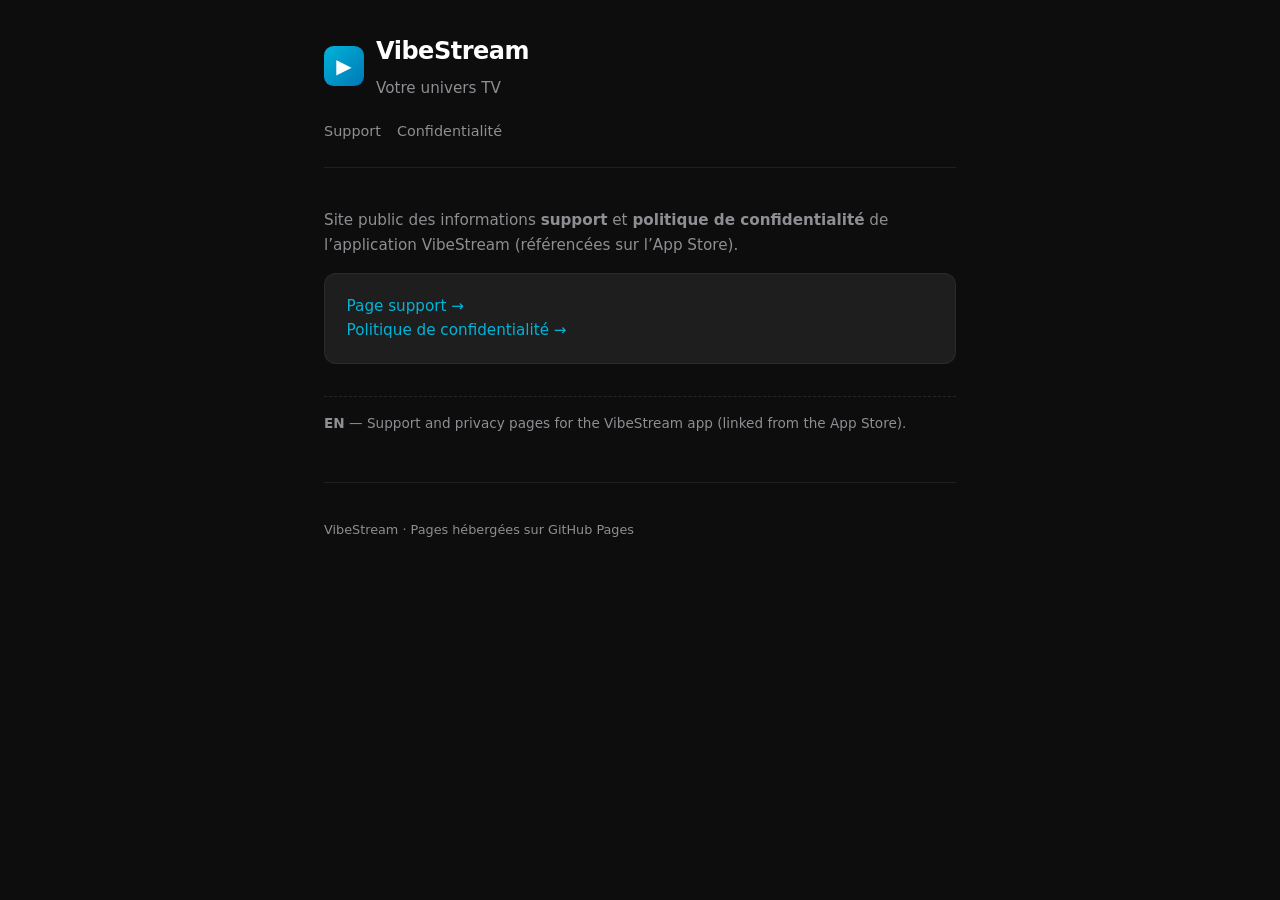
<file: vibestream/index.html>
<!DOCTYPE html>
<html lang="fr">
  <head>
    <meta charset="utf-8" />
    <meta name="viewport" content="width=device-width, initial-scale=1" />
    <title>VibeStream</title>
    <meta
      name="description"
      content="VibeStream — TV en direct, films et séries. Pages officielles support et confidentialité."
    />
    <link rel="stylesheet" href="/vibestream/assets/site.css" />
  </head>
  <body>
    <div class="wrap">
      <header>
        <div class="brand">
          <div class="brand-icon" aria-hidden="true">▶</div>
          <div>
            <h1>VibeStream</h1>
            <p class="sub">Votre univers TV</p>
          </div>
        </div>
        <nav class="links" aria-label="Navigation">
          <a href="/vibestream/support.html">Support</a>
          <a href="/vibestream/privacy.html">Confidentialité</a>
        </nav>
      </header>
      <main>
        <p>
          Site public des informations <strong>support</strong> et
          <strong>politique de confidentialité</strong> de l’application VibeStream
          (référencées sur l’App Store).
        </p>
        <div class="card">
          <p style="margin: 0">
            <a href="/vibestream/support.html">Page support →</a><br />
            <a href="/vibestream/privacy.html">Politique de confidentialité →</a>
          </p>
        </div>
        <p class="lang-note">
          <strong>EN</strong> — Support and privacy pages for the VibeStream app (linked from the App Store).
        </p>
      </main>
      <footer>
        <p>VibeStream · Pages hébergées sur GitHub Pages</p>
      </footer>
    </div>
  </body>
</html>
</file>
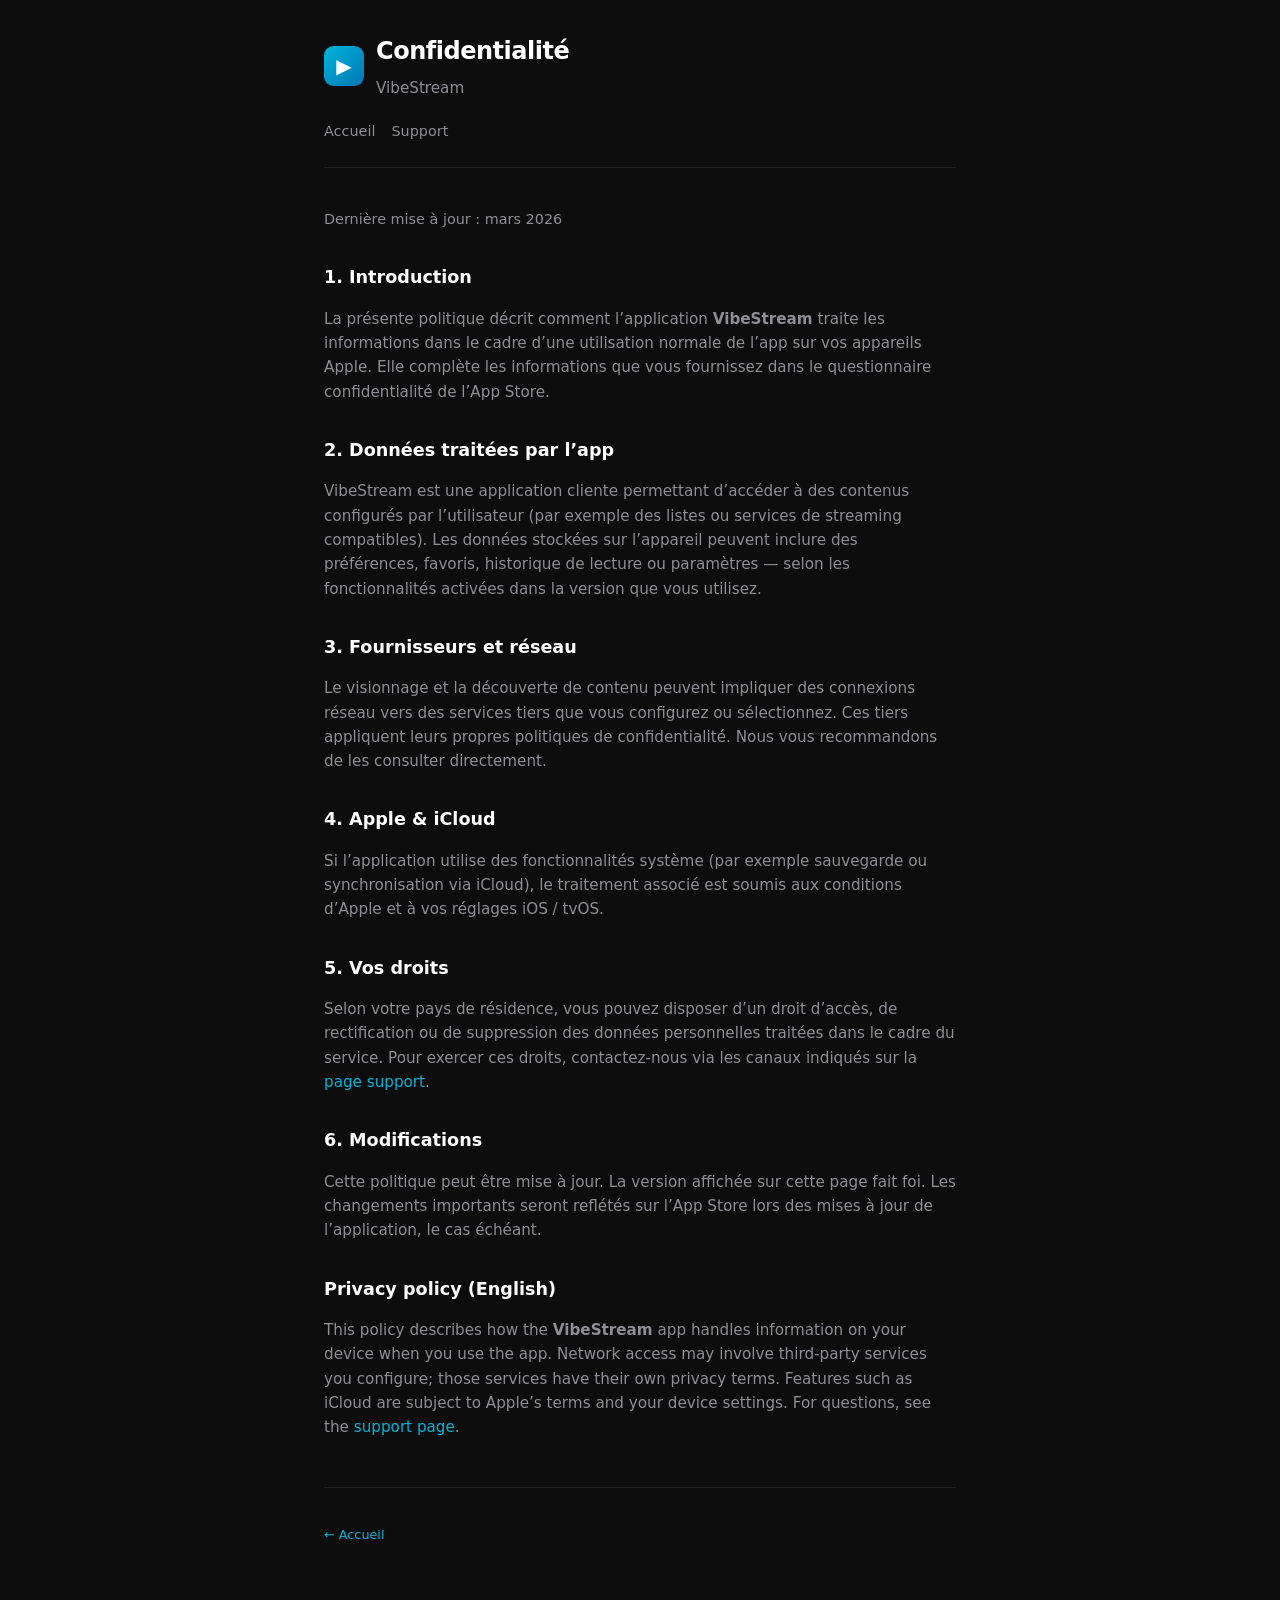
<file: vibestream/privacy.html>
<!DOCTYPE html>
<html lang="fr">
  <head>
    <meta charset="utf-8" />
    <meta name="viewport" content="width=device-width, initial-scale=1" />
    <title>Politique de confidentialité — VibeStream</title>
    <meta
      name="description"
      content="Politique de confidentialité de l’application VibeStream."
    />
    <link rel="stylesheet" href="/vibestream/assets/site.css" />
  </head>
  <body>
    <div class="wrap">
      <header>
        <div class="brand">
          <div class="brand-icon" aria-hidden="true">▶</div>
          <div>
            <h1>Confidentialité</h1>
            <p class="sub">VibeStream</p>
          </div>
        </div>
        <nav class="links" aria-label="Navigation">
          <a href="/vibestream/">Accueil</a>
          <a href="/vibestream/support.html">Support</a>
        </nav>
      </header>
      <main>
        <p style="font-size: 0.9rem; color: var(--muted)">
          Dernière mise à jour : mars 2026
        </p>
        <h2>1. Introduction</h2>
        <p>
          La présente politique décrit comment l’application <strong>VibeStream</strong>
          traite les informations dans le cadre d’une utilisation normale de l’app sur vos
          appareils Apple. Elle complète les informations que vous fournissez dans le
          questionnaire confidentialité de l’App Store.
        </p>
        <h2>2. Données traitées par l’app</h2>
        <p>
          VibeStream est une application cliente permettant d’accéder à des contenus
          configurés par l’utilisateur (par exemple des listes ou services de streaming
          compatibles). Les données stockées sur l’appareil peuvent inclure des
          préférences, favoris, historique de lecture ou paramètres — selon les
          fonctionnalités activées dans la version que vous utilisez.
        </p>
        <h2>3. Fournisseurs et réseau</h2>
        <p>
          Le visionnage et la découverte de contenu peuvent impliquer des connexions
          réseau vers des services tiers que vous configurez ou sélectionnez. Ces tiers
          appliquent leurs propres politiques de confidentialité. Nous vous recommandons
          de les consulter directement.
        </p>
        <h2>4. Apple &amp; iCloud</h2>
        <p>
          Si l’application utilise des fonctionnalités système (par exemple sauvegarde ou
          synchronisation via iCloud), le traitement associé est soumis aux conditions
          d’Apple et à vos réglages iOS / tvOS.
        </p>
        <h2>5. Vos droits</h2>
        <p>
          Selon votre pays de résidence, vous pouvez disposer d’un droit d’accès, de
          rectification ou de suppression des données personnelles traitées dans le cadre
          du service. Pour exercer ces droits, contactez-nous via les canaux indiqués sur
          la <a href="/vibestream/support.html">page support</a>.
        </p>
        <h2>6. Modifications</h2>
        <p>
          Cette politique peut être mise à jour. La version affichée sur cette page fait
          foi. Les changements importants seront reflétés sur l’App Store lors des mises
          à jour de l’application, le cas échéant.
        </p>
        <h2>Privacy policy (English)</h2>
        <p>
          This policy describes how the <strong>VibeStream</strong> app handles
          information on your device when you use the app. Network access may involve
          third-party services you configure; those services have their own privacy
          terms. Features such as iCloud are subject to Apple’s terms and your device
          settings. For questions, see the <a href="/vibestream/support.html">support page</a>.
        </p>
      </main>
      <footer>
        <p><a href="/vibestream/">← Accueil</a></p>
      </footer>
    </div>
  </body>
</html>
</file>
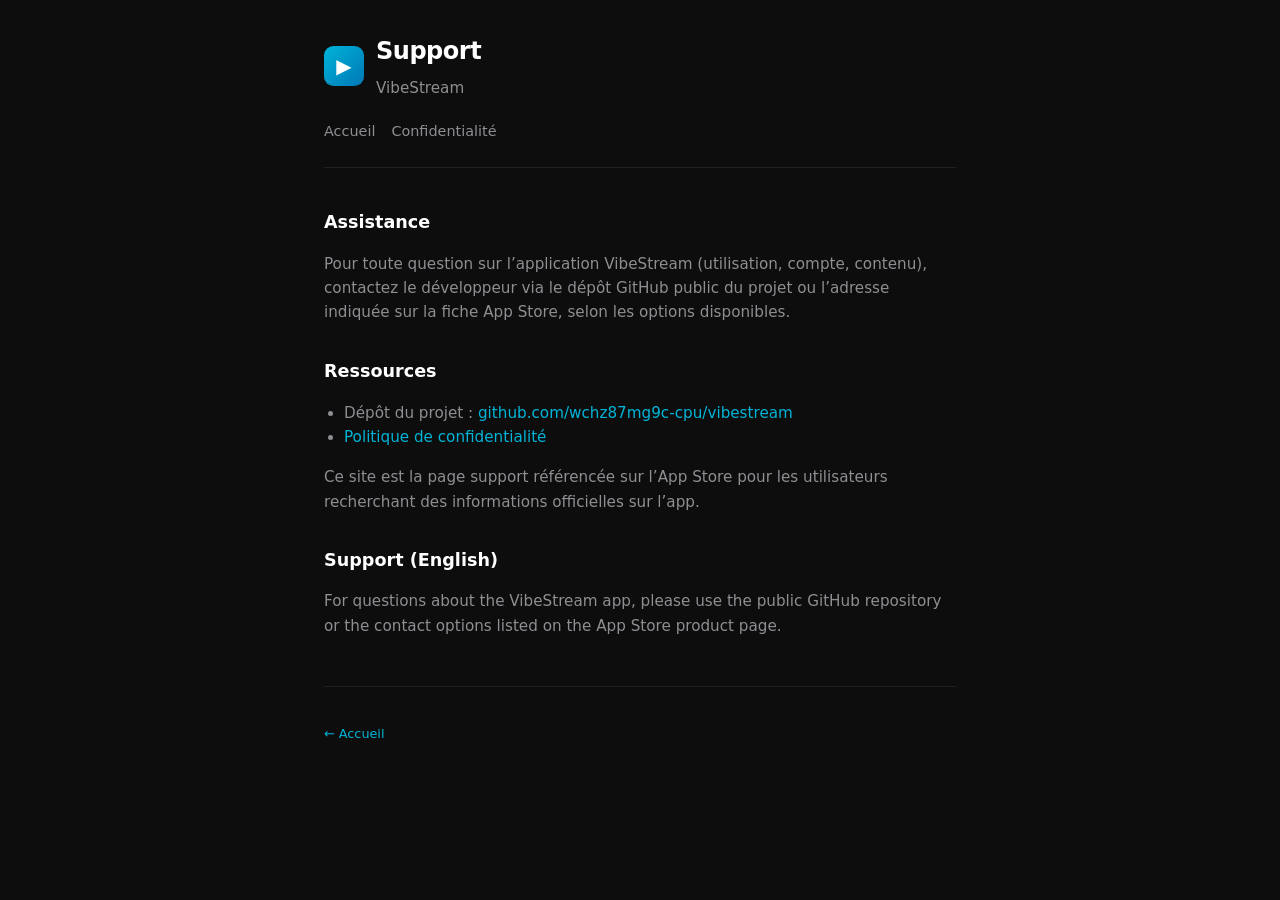
<file: vibestream/support.html>
<!DOCTYPE html>
<html lang="fr">
  <head>
    <meta charset="utf-8" />
    <meta name="viewport" content="width=device-width, initial-scale=1" />
    <title>Support — VibeStream</title>
    <meta name="description" content="Support et contact pour l’application VibeStream." />
    <link rel="stylesheet" href="/vibestream/assets/site.css" />
  </head>
  <body>
    <div class="wrap">
      <header>
        <div class="brand">
          <div class="brand-icon" aria-hidden="true">▶</div>
          <div>
            <h1>Support</h1>
            <p class="sub">VibeStream</p>
          </div>
        </div>
        <nav class="links" aria-label="Navigation">
          <a href="/vibestream/">Accueil</a>
          <a href="/vibestream/privacy.html">Confidentialité</a>
        </nav>
      </header>
      <main>
        <h2>Assistance</h2>
        <p>
          Pour toute question sur l’application VibeStream (utilisation, compte, contenu),
          contactez le développeur via le dépôt GitHub public du projet ou l’adresse
          indiquée sur la fiche App Store, selon les options disponibles.
        </p>
        <h2>Ressources</h2>
        <ul>
          <li>
            Dépôt du projet :
            <a href="https://github.com/wchz87mg9c-cpu/vibestream" rel="noopener"
              >github.com/wchz87mg9c-cpu/vibestream</a
            >
          </li>
          <li>
            <a href="/vibestream/privacy.html">Politique de confidentialité</a>
          </li>
        </ul>
        <p>
          Ce site est la page support référencée sur l’App Store pour les utilisateurs
          recherchant des informations officielles sur l’app.
        </p>
        <h2>Support (English)</h2>
        <p>
          For questions about the VibeStream app, please use the public GitHub repository
          or the contact options listed on the App Store product page.
        </p>
      </main>
      <footer>
        <p><a href="/vibestream/">← Accueil</a></p>
      </footer>
    </div>
  </body>
</html>
</file>
<file: vibestream/assets/site.css>
:root {
  --bg: #0d0d0d;
  --card: #1e1e1e;
  --text: #ffffff;
  --muted: #8e8e93;
  --accent: #00b4d8;
  --accent-deep: #0077b6;
  --warn: #ff6b35;
}

* {
  box-sizing: border-box;
}

html {
  scroll-behavior: smooth;
}

body {
  margin: 0;
  min-height: 100vh;
  font-family: system-ui, -apple-system, "Segoe UI", Roboto, sans-serif;
  background: var(--bg);
  color: var(--text);
  line-height: 1.6;
}

a {
  color: var(--accent);
  text-decoration: none;
}

a:hover {
  text-decoration: underline;
}

.wrap {
  max-width: 42rem;
  margin: 0 auto;
  padding: 2rem 1.25rem 4rem;
}

header {
  margin-bottom: 2.5rem;
  padding-bottom: 1.5rem;
  border-bottom: 1px solid rgba(255, 255, 255, 0.08);
}

.brand {
  display: flex;
  align-items: center;
  gap: 0.75rem;
  margin-bottom: 0.5rem;
}

.brand-icon {
  width: 2.5rem;
  height: 2.5rem;
  border-radius: 0.6rem;
  background: linear-gradient(135deg, var(--accent), var(--accent-deep));
  display: grid;
  place-items: center;
  font-size: 1.25rem;
}

h1 {
  font-size: 1.5rem;
  font-weight: 700;
  letter-spacing: -0.02em;
  margin: 0;
}

.sub {
  color: var(--muted);
  font-size: 0.95rem;
  margin: 0.35rem 0 0;
}

nav.links {
  margin-top: 1.25rem;
  display: flex;
  flex-wrap: wrap;
  gap: 1rem;
  font-size: 0.9rem;
}

nav.links a {
  color: var(--muted);
}

nav.links a:hover {
  color: var(--accent);
}

main h2 {
  font-size: 1.1rem;
  font-weight: 600;
  margin: 2rem 0 0.75rem;
  color: var(--text);
}

main p,
main li {
  color: var(--muted);
  font-size: 0.95rem;
}

main ul {
  padding-left: 1.25rem;
}

.card {
  background: var(--card);
  border-radius: 0.75rem;
  padding: 1.25rem 1.35rem;
  margin-top: 1rem;
  border: 1px solid rgba(255, 255, 255, 0.06);
}

footer {
  margin-top: 3rem;
  padding-top: 1.5rem;
  border-top: 1px solid rgba(255, 255, 255, 0.08);
  font-size: 0.8rem;
  color: var(--muted);
}

.lang-note {
  font-size: 0.85rem;
  color: var(--muted);
  margin-top: 2rem;
  padding-top: 1rem;
  border-top: 1px dashed rgba(255, 255, 255, 0.1);
}
</file>
